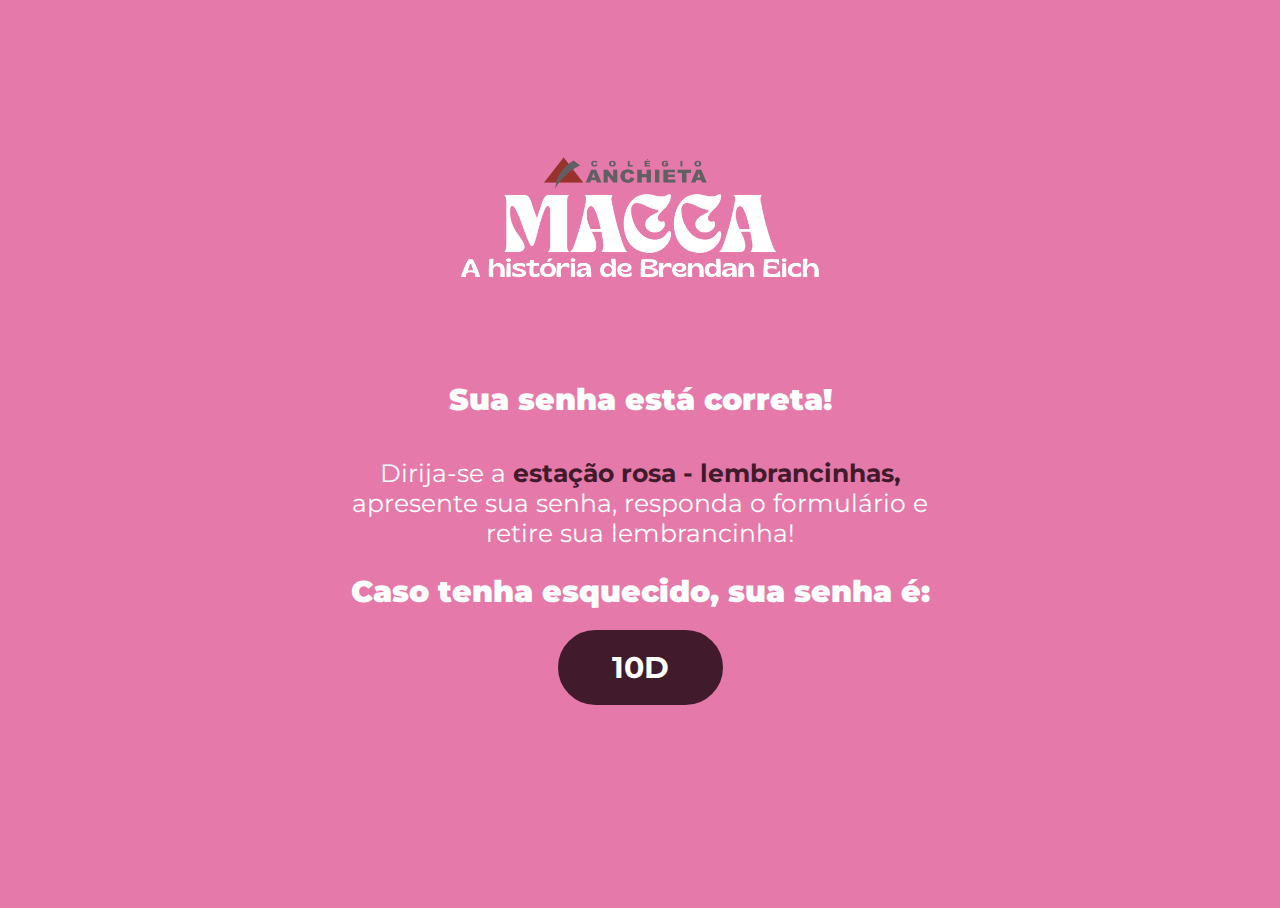
<file: index2.html>
<!DOCTYPE html>
<html lang="pt-br">
<head>
    <meta charset="UTF-8">
    <meta name="viewport" content="width=device-width, initial-scale=1.0">
    <title>Confirmação senha</title>
    <link rel="preconnect" href="https://fonts.googleapis.com">
<link rel="preconnect" href="https://fonts.gstatic.com" crossorigin>
<link href="https://fonts.googleapis.com/css2?family=Montserrat:ital,wght@0,100..900;1,100..900&display=swap" rel="stylesheet">
</head>
<body class="corpo">
    <img src="banner3.png">
    <div class="texto">
   <h1><b>Sua senha está correta!</b></h1>
   <div class="paragrafo">
    <p>Dirija-se a <b class="rosa">estação rosa - lembrancinhas,</b> apresente sua senha, responda o formulário e retire sua lembrancinha!</p>
    <h1 class="lembrete"><b>Caso tenha esquecido, sua senha é:</b></h1>   
<div class="codigo">
    <span>10D</span>
</div>
</div>
</div>
<style>
    html, body{height: 100%;
    background-color: rgb(229, 122, 170);
    color: white;
}
    .corpo {
    font-family: "Montserrat", sans-serif;
    font-optical-sizing: auto;
    font-weight: 400;
    font-style: normal;
    display: flex;
    flex-direction: column;
    text-align: center;
    justify-content: center;
    align-items: center;
    min-height: 100vh;
    background-size: cover;
    background-position: center;
}
    img{
        width: 400px;
        height: 200px;
    }
    .rosa{
    color: rgb(65, 27, 44);
    }
    .texto{
      width: 50%;
      min-width: 50%;
      padding: 30px;
      display: flex;
      flex-direction: column;
      justify-content: center;
      align-items: center;
      text-align: center;
    }
    .texto h1{
        font-size: 30px;
        margin-bottom: 15px;
    }
    .paragrafo{
        font-size: 25px;
    }
    .codigo{
        margin-top: 20px;
        margin-bottom: 50px;
    }
    .codigo span{
      display: inline-block;
      padding: 15px 50px;
      border: 4px solid rgb(65, 27, 44);
      background-color: rgb(65, 27, 44);
      border-radius: 9999px;
      font-size: 30px;
      font-weight: bold;
      color: white;
      
    }
</style>
</body>
</html>
</file>
